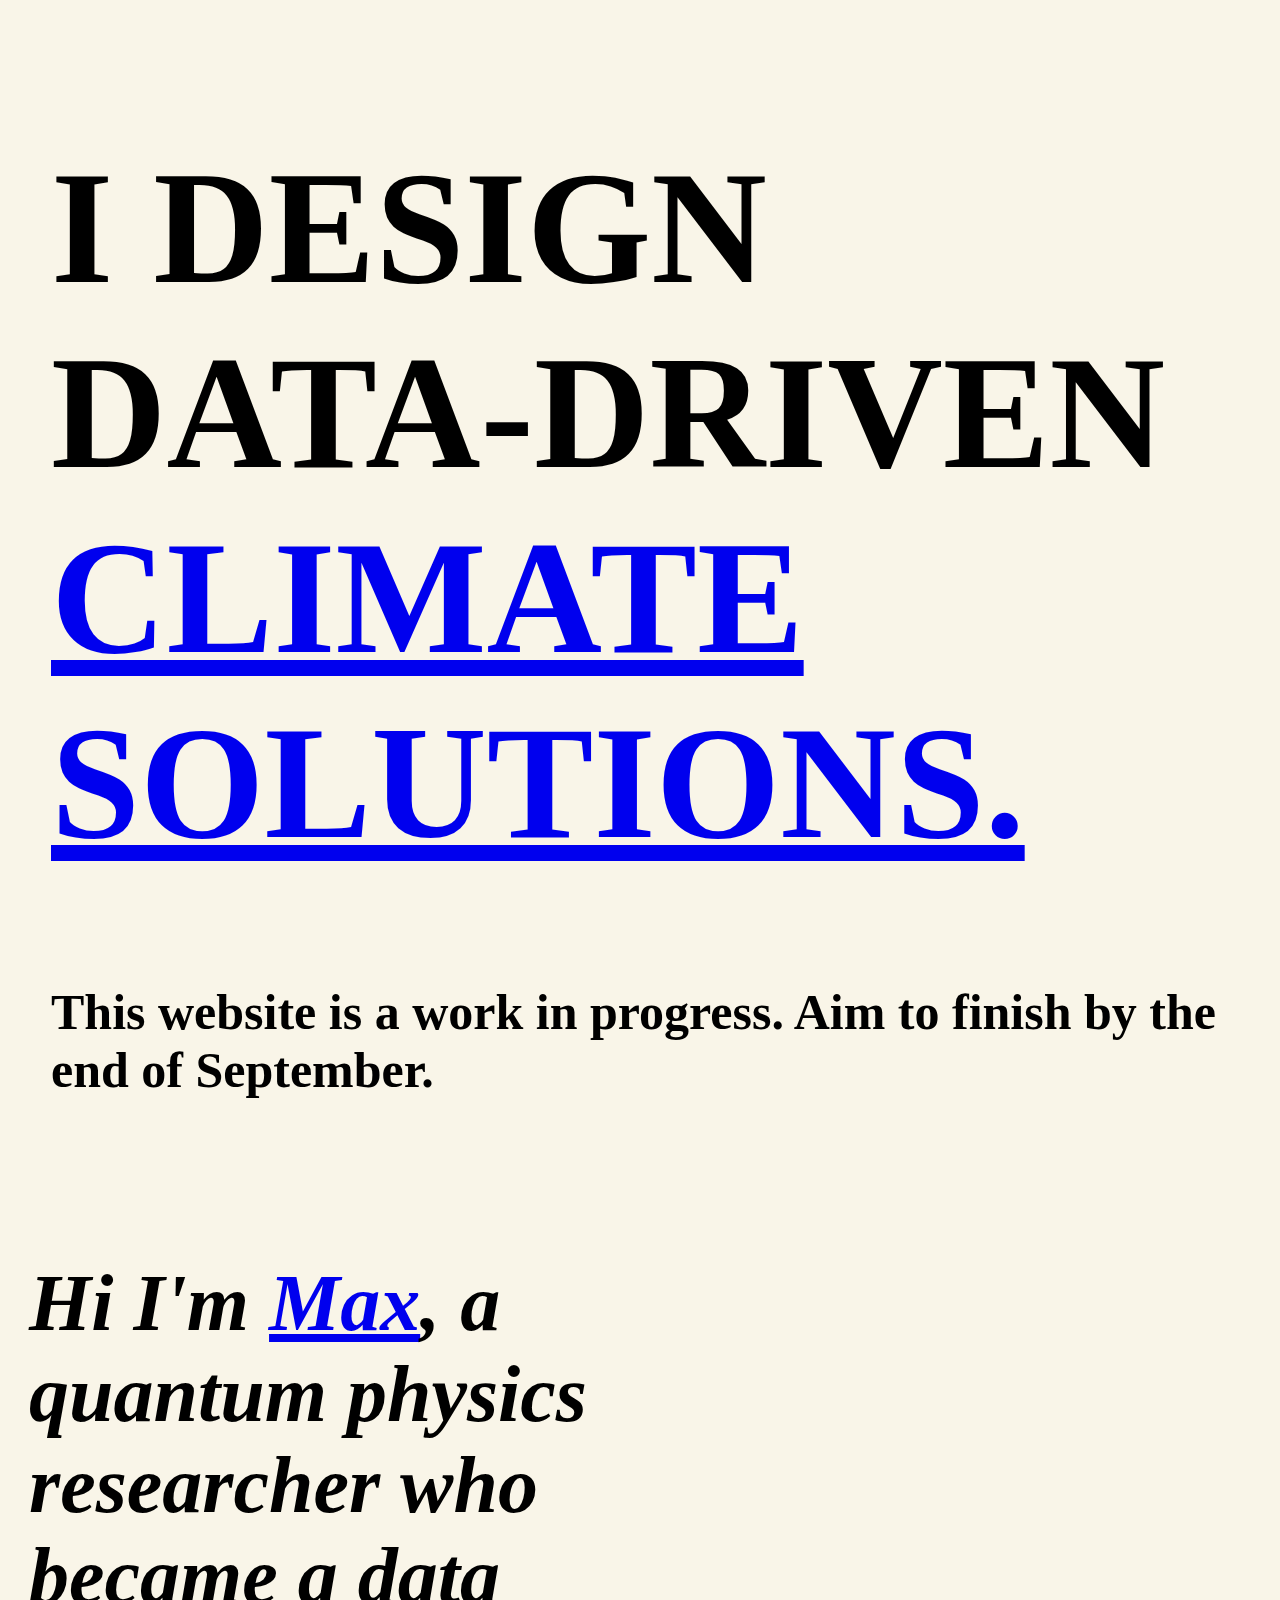
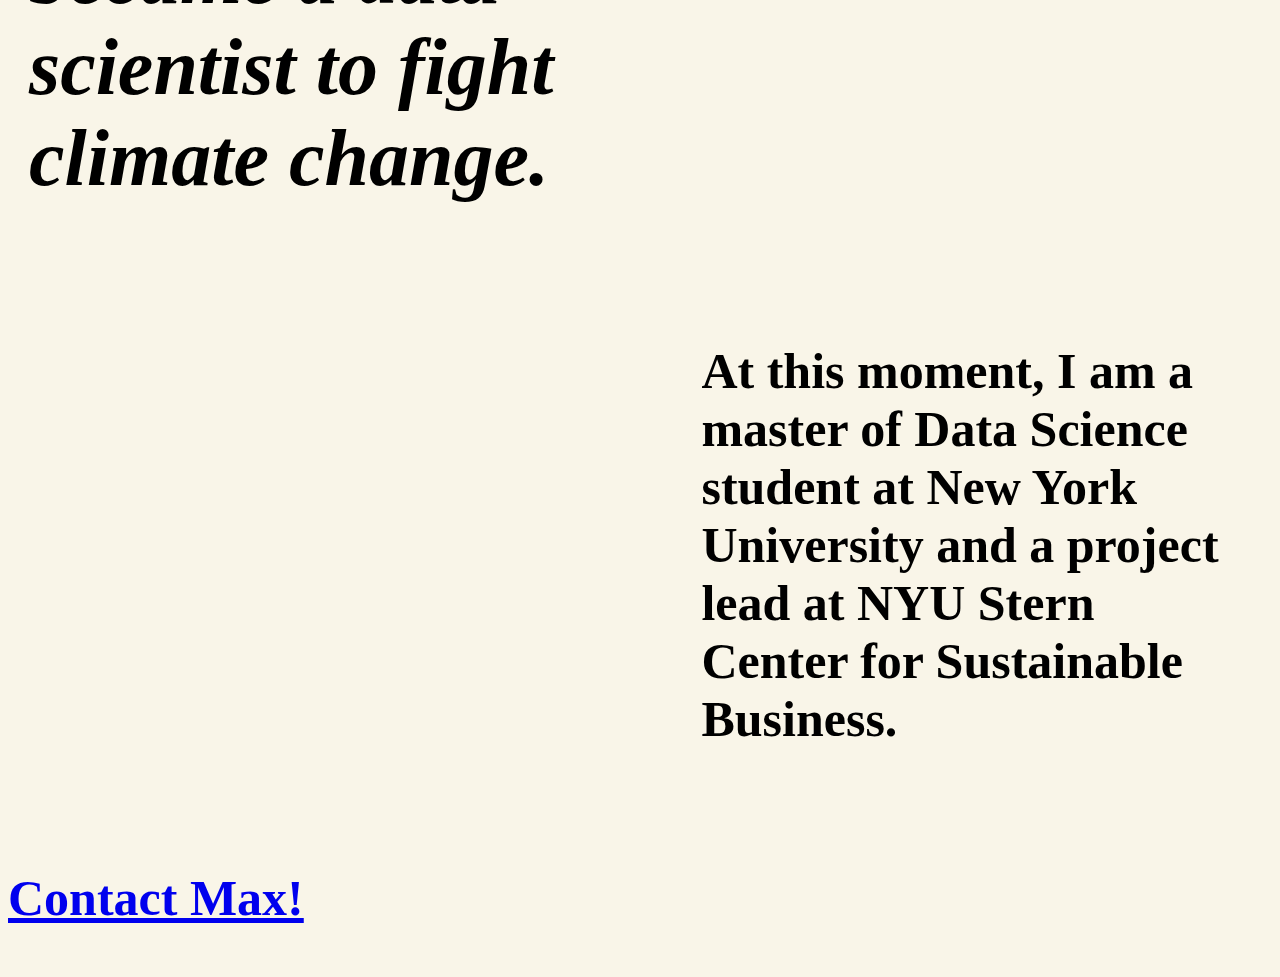
<file: index.html>
<!DOCTYPE html>
<html lang="en" dir="ltr">

<head>
  <meta charset="utf-8">
  <meta name="description" content="It's a lovely day on the web and I'm so glad to run into you. My name is Max. ">
  <title>Max</title>
  <!-- The Link function imports external css file-->
  <link rel="stylesheet" href="css/styles.css">
  <link rel="icon" href="images/favicon.ico">
</head>

<body>
  <div class="top-container">

  </div>
  <table cellspacing=20>
    <tr>
      <td>
      </td>
      <td>
        <h1>I DESIGN DATA-DRIVEN <a href="https://github.com/maxwang1499">CLIMATE SOLUTIONS.</a></h1>
        <h3>This website is a work in progress. Aim to finish by the end of September.</h3>
      </td>
    </tr>
  </table>
  <table cellspacing=20>
    <tr>
      <td>
        <h2><em>Hi I'm <a href="https://www.linkedin.com/in/xiangyue/">Max</a>, a quantum physics researcher who became a data scientist to fight
          <strong>climate change</strong>.
            </em>
        </h2>
      </td>
      <td><img src="images/headshot.jpg" alt="A Picture of Max" width="230" height="300"></td>
    </tr>
    <tr>
      <td></td>
      <td>
        <h3>At this moment, I am a master of Data Science student at New York University and a project lead at NYU Stern Center for Sustainable Business.
        </h3>
      </td>
    </tr>
  </table>

  <!-- <h4><a href="Resume-internship.pdf">Max's Resume</a></h4>
  <hr>

  <h3>Education</h3>
  <ul>
    <li><a href="https://cds.nyu.edu/">New York University</a></li>
    <li><a href="https://www.rutgers.edu/">Rutgers University</a></li>
  </ul>

  <hr>

  <h3>Work Experience</h3>
  <table cellspacing=10>
    <tr>
      <td>2021-Present</td>
      <td>Project Lead at NYU Stern Center for Sustainable Business</td>
    </tr>
    <tr>
      <td>2021 Summer</td>
      <td>Climate Data Scientist at University of Alaska, Fairbanks</td>
    </tr>
    <tr>
      <td>2020-2021</td>
      <td>Data Scientist at Rutgers Renewables & Industrial Analytics (RIA) Research Group</td>
    </tr>
    <tr>
      <td>2019 Summer</td>
      <td>Quantum Physics Researcher at Rutgers Center for Discrete Mathematics and Theoretical Computer Science (DIMACS)</td>
    </tr>
  </table>

  <hr>

  <h3>Skills</h3>

  <table cellspacing=10>
    <tr>
      <td>
        <table cellspacing=10>
          <tr>
            <td>Python</td>
            <td>★★★★☆</td>
          </tr>
          <tr>
            <td>Spark</td>
            <td>★★★☆☆</td>
          </tr>
          <tr>
            <td>SQL</td>
            <td>★★★★☆</td>
          </tr>
        </table>
      </td>
      <td>
        <table cellspacing=10>
          <tr>
            <td>Machine Learning</td>
            <td>★★★★★</td>
          </tr>
          <tr>
            <td>Stakeholder Communication</td>
            <td>★★★★★</td>
          </tr>
          <tr>
            <td>Project Management</td>
            <td>★★★☆☆</td>
          </tr>
        </table>
      </td>
    </tr>
  </table>

  <hr>

  <h3>Hobbies</h3>
  <ol>
    <li>Jazz and Afro-Latin Drums</li>
    <li>Writing</li>
    <li>Dancing</li>
    <li>Rock Climbing</li>
    <li>Biking</li>
    <li>Design</li>
    <li>Learning French on the subway</li>
  </ol> -->
  <h3><a href="contact.html">Contact Max!</a></h3>
</body>

</html>
</file>
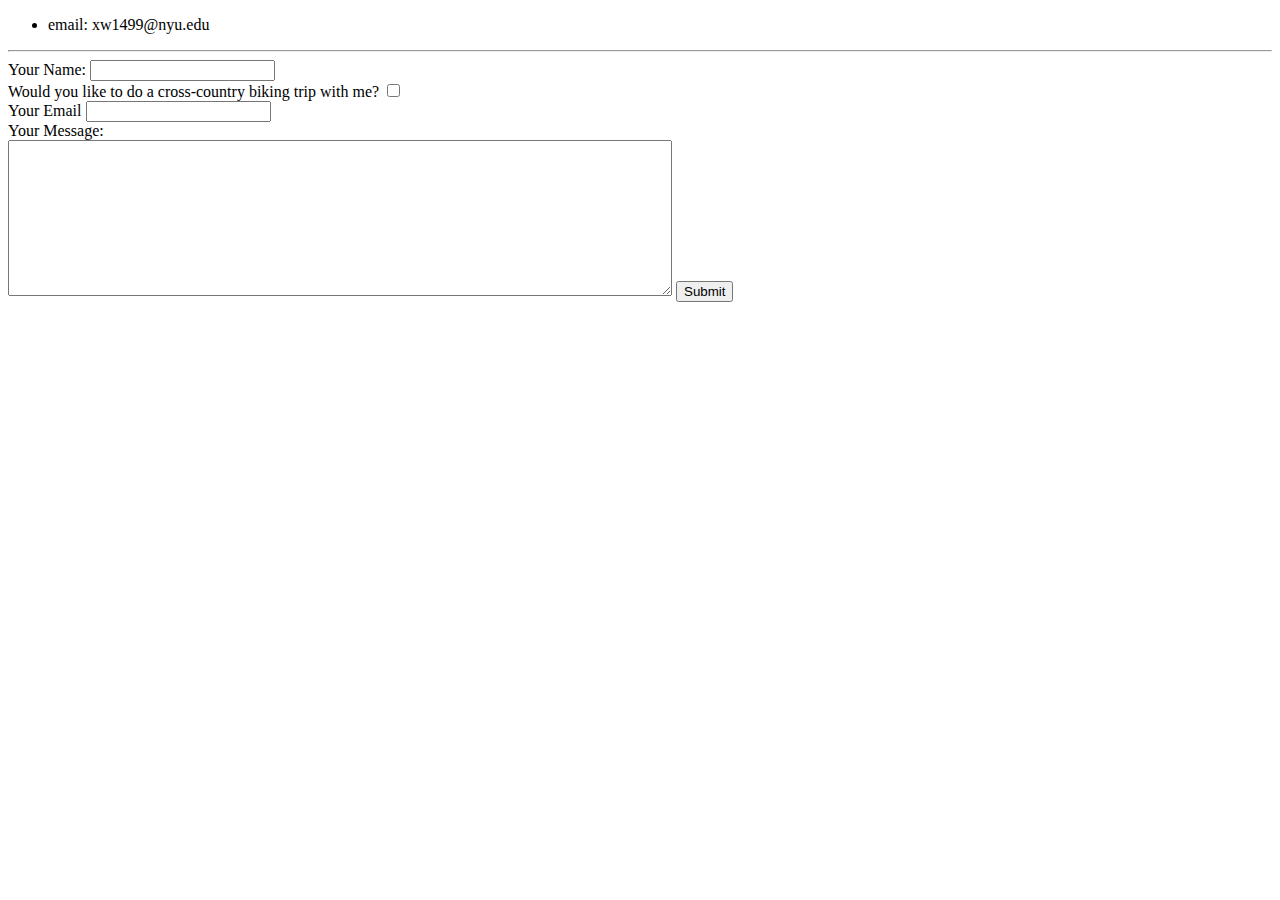
<file: contact.html>
<!DOCTYPE html>
<html lang="en" dir="ltr">
  <head>
    <meta charset="utf-8">
    <title>Max's Contact</title>
  </head>
  <body>
    <ul>
      <li>email: xw1499@nyu.edu</li>
    </ul>
    <hr>
    <form  action="mailto: xw298@scareletmail.rutgers.edu" method="post" enctype="text/plain">
      <label>Your Name:</label>
      <input type="text" name="Your Name" value="">
      <br>
      <label>Would you like to do a cross-country biking trip with me?</label>
      <input type="checkbox" name="bike with me?" value="">
      <br>
      <label>Your Email</label>
      <input type="email" name="Your Email" value="">
      <br>
      <label>Your Message:</label>
      <br>
      <textarea name="Your Message" rows="10" cols="80"></textarea>
      <input type="submit" name="">
    </form>
  </body>
</html>
</file>
<file: css/styles.css>
/**************Tag Selectors******************/
body {background-color: #F9F5E8;}
hr {
  border-color: #7eabb8;
  border-style: dotted none none none;
  border-width: 5px;
  width: 7%;}
h1 {font-size: 160px;
    font-family:"Montserrat","Times New Roman";
    }
h2 {font-size: 80px;
    font-family:"Montserrat Light", "Times New Roman";
    }
h3 {font-size: 50px;
    font-family:"Montserrat Light", "Times New Roman";
    }
h4 {font-family:"Montserrat Light", "Times New Roman";
    }
img {text-align: center; opacity: 0; transition: opacity 0.5s;}

img:hover {text-align: center; opacity: 1;}
/**************Class Selectors******************/
/*We can have multiple instances of one class in a doc.*/
/* We will specify some CSS style for the class bacon*/
.bacon {background-color: green;}

/**************ID Selectors******************/
/*We can only have one instance of a unique ID in a document.*/
#heading {color: blue;}
</file>
